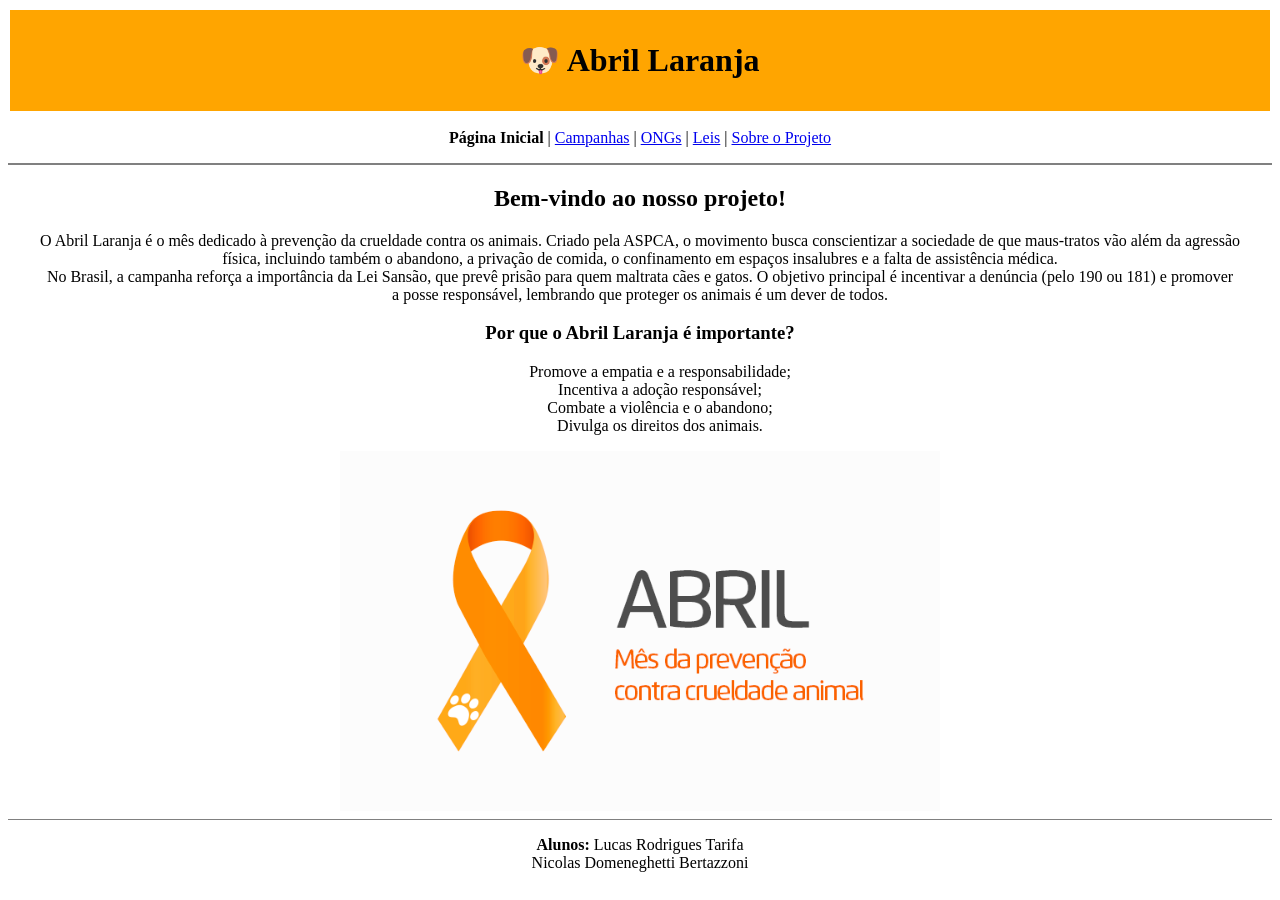
<file: 1B/HTML-Abril-Laranja/Index.html>
<!DOCTYPE HTML PUBLIC "-//W3C//DTD HTML 4.01 Transitional//EN" "http://www.w3.org/TR/html4/loose.dtd">
<html>
<head>
    <title>Projeto Abril Laranja - Proteção Animal</title>
</head>
<body bgcolor="#FFFFFF" text="#000000">

    <table width="100%" border="0" cellpadding="10">
        <tr>
            <td align="center" bgcolor="#FFA500">
                <h1 color="#FFFFFF"> 🐶 Abril Laranja</h1>
            </td>
        </tr>
    </table>

    <p align="center">
        <b>Página Inicial</b> | 
        <a href="campanhas.html">Campanhas</a> | 
        <a href="ongs.html">ONGs</a> | 
        <a href="leis.html">Leis</a> | 
        <a href="sobre.html">Sobre o Projeto</a>
    </p>

    <hr noshade size="2">

    <center>

    <h2>Bem-vindo ao nosso projeto!</h2>
    <p>O Abril Laranja é o mês dedicado à prevenção da crueldade contra os animais. Criado pela ASPCA, o movimento busca conscientizar a sociedade de que maus-tratos vão além da agressão <br>
    física, incluindo também o abandono, a privação de comida, o confinamento em espaços insalubres e a falta de assistência médica. <br>
    No Brasil, a campanha reforça a importância da Lei Sansão, que prevê prisão para quem maltrata cães e gatos. O objetivo principal é incentivar a denúncia (pelo 190 ou 181) e promover <br>
    a posse responsável, lembrando que proteger os animais é um dever de todos.</p>
    
    <h3>Por que o Abril Laranja é importante?</h3>
    <ul>
        Promove a empatia e a responsabilidade;<br>
        Incentiva a adoção responsável;<br>
        Combate a violência e o abandono;<br>
        Divulga os direitos dos animais.
    </ul>

    <center><img src="noticia.png" width="600px"></center>

    <hr noshade size="1">
    
    <p><b>Alunos:</b> Lucas Rodrigues Tarifa <br> Nicolas Domeneghetti Bertazzoni </p>

    </center>

</body>
</html>
</file>
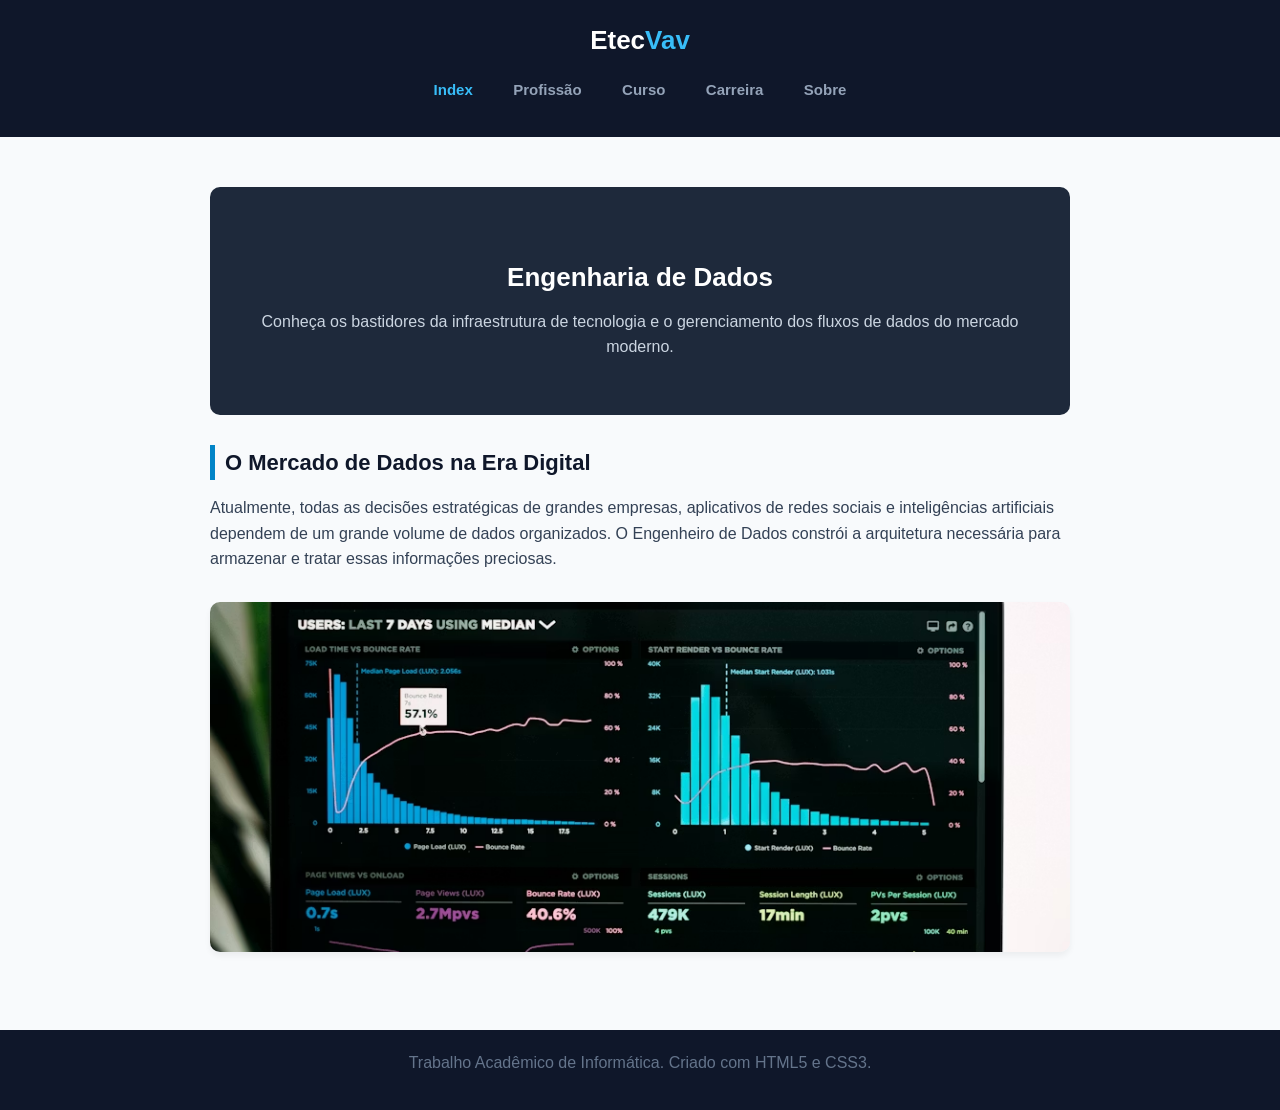
<file: 2B/HTML-profissao/index.html>
<!DOCTYPE html>
<html lang="pt-BR">
<head>
    <meta charset="UTF-8">
    <meta name="viewport" content="width=device-width, initial-scale=1.0">
    <title>Profissões Tech - Home</title>
    <link rel="stylesheet" href="style.css">
</head>
<body>

    <header>
        <h1>Etec<span>Vav</span></h1>
        <ul class="navegacao">
            <li><a href="index.html" class="ativo">Index</a></li>
            <li><a href="profissao.html">Profissão</a></li>
            <li><a href="curso.html">Curso</a></li>
            <li><a href="carreira.html">Carreira</a></li>
            <li><a href="sobre.html">Sobre</a></li>
        </ul>
    </header>

    <main>
        <div class="bloco-destaque">
            <h2>Engenharia de Dados</h2>
            <p>Conheça os bastidores da infraestrutura de tecnologia e o gerenciamento dos fluxos de dados do mercado moderno.</p>
        </div>

        <h2>O Mercado de Dados na Era Digital</h2>
        <p>Atualmente, todas as decisões estratégicas de grandes empresas, aplicativos de redes sociais e inteligências artificiais dependem de um grande volume de dados organizados. O Engenheiro de Dados constrói a arquitetura necessária para armazenar e tratar essas informações preciosas.</p>
        
        <img src="engenheiro-de-dados.avif" alt="Painel analítico de tecnologia" class="imagem-responsiva">
    </main>

    <footer>
        <p>Trabalho Acadêmico de Informática. Criado com HTML5 e CSS3.</p>
    </footer>

</body>
</html>
</file>
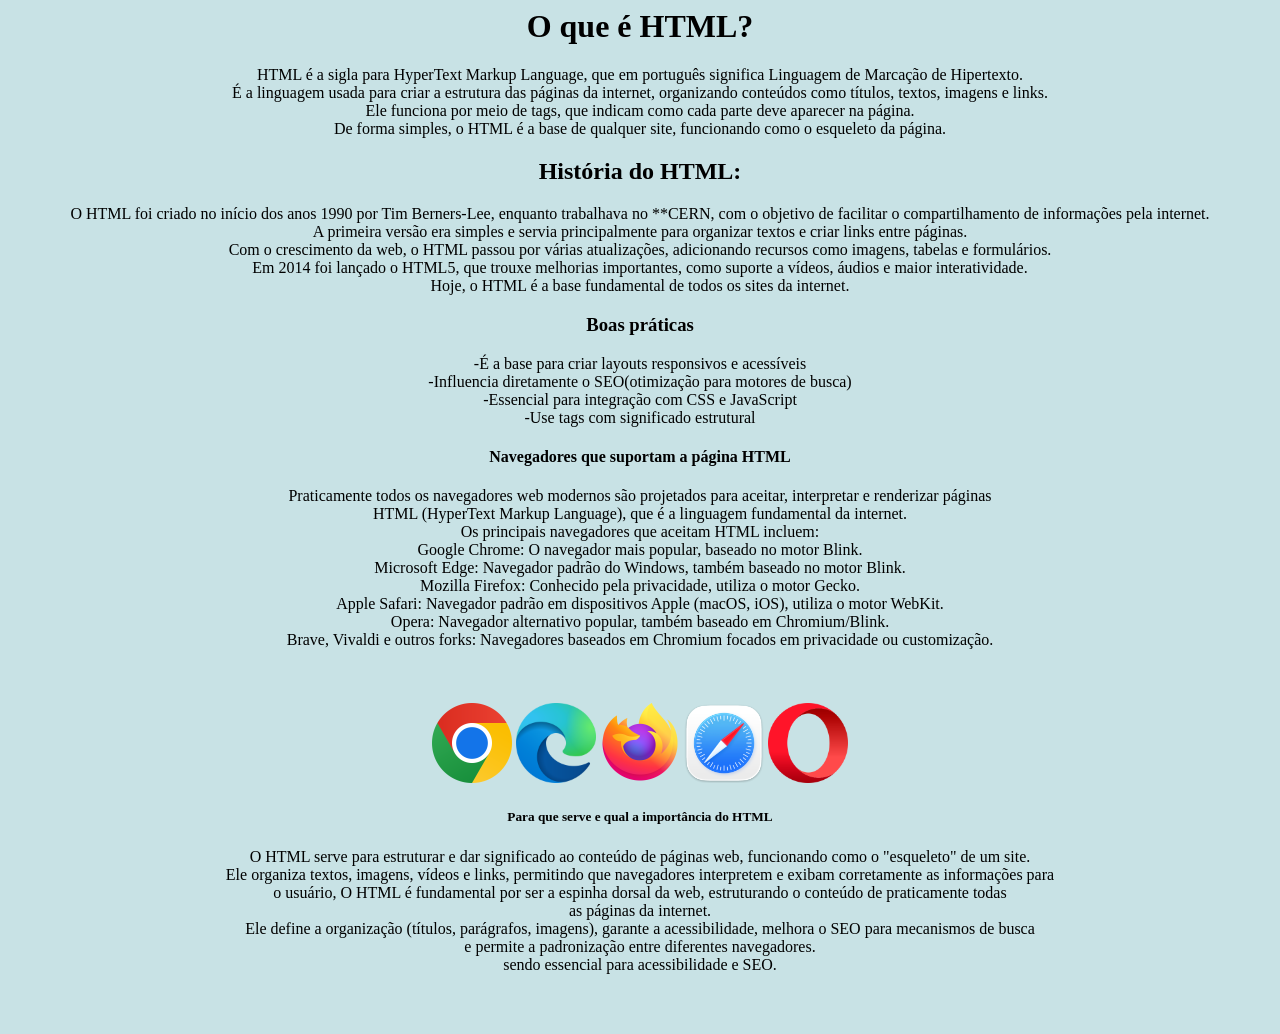
<file: 1B/HTM- Sobre-html/trabalho.html>
<html lang="pt-br">

<meta charset="utf-8">

<head>

    <title>Tabalho sobre html</title>

</head>

<body bgcolor="#C8E2E5">

    <h1 align=center font size="50px">
        O que é HTML?
    </h1>

    <p align=center font size="24px">
        HTML é a sigla para HyperText Markup Language, que em português significa Linguagem de Marcação de
        Hipertexto.<br>É a linguagem usada para criar a estrutura das páginas da internet, organizando conteúdos como
        títulos, textos, imagens e links.<br>Ele funciona por meio de tags, que indicam como cada parte deve aparecer na
        página.<br>De forma simples, o HTML é a base de qualquer site, funcionando como o esqueleto da página.
    </p>

    <h2 align=center font size="50px">
        História do HTML:
    </h2>

    <p align=center font size="24px">
        O HTML foi criado no início dos anos 1990 por Tim Berners-Lee, enquanto trabalhava no **CERN, com o objetivo de
        facilitar o compartilhamento de informações pela internet.<br> A primeira versão era simples e servia
        principalmente para organizar textos e criar links entre páginas.<br>Com o crescimento da web, o HTML passou por
        várias atualizações, adicionando recursos como imagens, tabelas e formulários.<br> Em 2014 foi lançado o HTML5,
        que trouxe melhorias importantes, como suporte a vídeos, áudios e maior interatividade.<br> Hoje, o HTML é a
        base fundamental de todos os sites da internet.
    </p>

    <h3 align=center font size="50px">
        Boas práticas
    </h3>

    <p align=center font size="24px">
        -É a base para criar layouts responsivos e acessíveis<br>-Influencia diretamente o SEO(otimização para motores
        de busca)<br>-Essencial para integração com CSS e JavaScript<br>-Use tags com significado estrutural
    </p>

    <h4 align=center font size="50px">
        Navegadores que suportam a página HTML
    </h4>

    <p align=center font size="24px">
        Praticamente todos os navegadores web modernos são projetados para aceitar,
        interpretar e renderizar páginas<br> HTML (HyperText Markup Language), que é a
        linguagem fundamental da internet.<br>
        Os principais navegadores que aceitam HTML incluem:<br>
        Google Chrome: O navegador mais popular, baseado no motor Blink.<br>
        Microsoft Edge: Navegador padrão do Windows, também baseado no motor Blink.<br>
        Mozilla Firefox: Conhecido pela privacidade, utiliza o motor Gecko.<br>
        Apple Safari: Navegador padrão em dispositivos Apple (macOS, iOS), utiliza
        o motor WebKit.<br>
        Opera: Navegador alternativo popular, também baseado em Chromium/Blink.<br>
        Brave, Vivaldi e outros forks: Navegadores baseados em Chromium focados em
        privacidade ou customização.<br><br><br><br>

        <img src="Google Chrome.png"
        width="80px">
        <img src="Microsoft Edge.png"
        width="80px">
        <img src="Fire Fox.png"
        width="80px">
        <img src="Apple Safari.png"
        width="80px">
        <img src="Opera.png"
        width="80px">

    </p>   

    <h5 align=center font size="50px">
        Para que serve e qual a importância do HTML
    </h5>

    <p align=center font size="24px">
        O HTML serve para estruturar e dar significado ao conteúdo de páginas web, funcionando como o "esqueleto" de um site.<br>
        Ele organiza textos, imagens, vídeos e links, permitindo que navegadores interpretem e exibam corretamente as informações para<br> o usuário,
        O HTML é fundamental por ser a espinha dorsal da web, estruturando o conteúdo de praticamente todas<br> as páginas da internet.<br>
        Ele define a organização (títulos, parágrafos, imagens), garante a acessibilidade, melhora o SEO para mecanismos de busca<br> e permite a padronização entre diferentes navegadores.<br>
        sendo essencial para acessibilidade e SEO.<br>
    </p> <br><br>

</body>

</html>
</file>
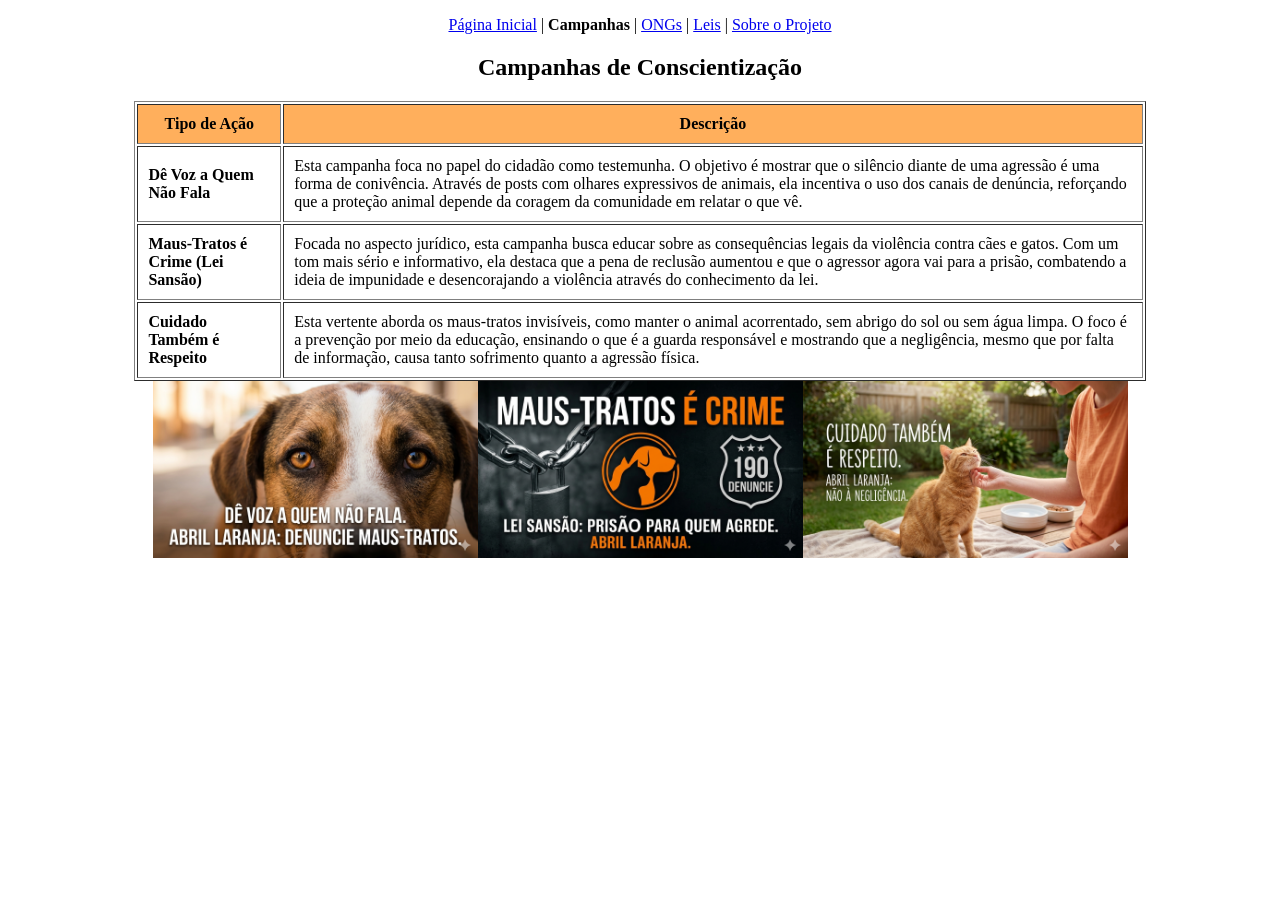
<file: 1B/HTML-Abril-Laranja/Campanhas.html>
<!DOCTYPE HTML PUBLIC "-//W3C//DTD HTML 4.01 Transitional//EN" "http://www.w3.org/TR/html4/loose.dtd">
<html>
<head>
    <title>Campanhas de Conscientização</title>
</head>
<body bgcolor="#FFFFFF">

    <p align="center">
        <a href="index.html">Página Inicial</a> | 
        <b>Campanhas</b> | 
        <a href="ongs.html">ONGs</a> | 
        <a href="leis.html">Leis</a> | 
        <a href="sobre.html">Sobre o Projeto</a>
    </p>

    <h2 align="center">Campanhas de Conscientização</h2>
    
    <table width="80%" border="1" align="center" cellpadding="10">
        <tr bgcolor="#FFAF5C">
            <th>Tipo de Ação</th>
            <th>Descrição</th>
        </tr>
        <tr>
            <td><b>Dê Voz a Quem Não Fala</b></td>
            <td>Esta campanha foca no papel do cidadão como testemunha. O objetivo é mostrar que o silêncio diante de uma agressão é uma
            forma de conivência. Através de posts com olhares expressivos de animais, ela incentiva o uso dos canais de denúncia, reforçando
            que a proteção animal depende da coragem da comunidade em relatar o que vê.</td>
        </tr>
        <tr>
            <td><b>Maus-Tratos é Crime (Lei Sansão)</b></td>
            <td>Focada no aspecto jurídico, esta campanha busca educar sobre as consequências legais da violência contra cães e gatos. Com um
            tom mais sério e informativo, ela destaca que a pena de reclusão aumentou e que o agressor agora vai para a prisão, combatendo a
            ideia de impunidade e desencorajando a violência através do conhecimento da lei.</td>
        </tr>
        <tr>
            <td><b>Cuidado Também é Respeito</b></td>
            <td>Esta vertente aborda os maus-tratos invisíveis, como manter o animal acorrentado, sem abrigo do sol ou sem água limpa. O foco é
            a prevenção por meio da educação, ensinando o que é a guarda responsável e mostrando que a negligência, mesmo que por falta
            de informação, causa tanto sofrimento quanto a agressão física.</td>
        </tr>
    </table>

   <center><img src="1.png" width="325px"><img src="2.png" width="325px"><img src="3.png" width="325px"></center>

</body>
</html>
</file>
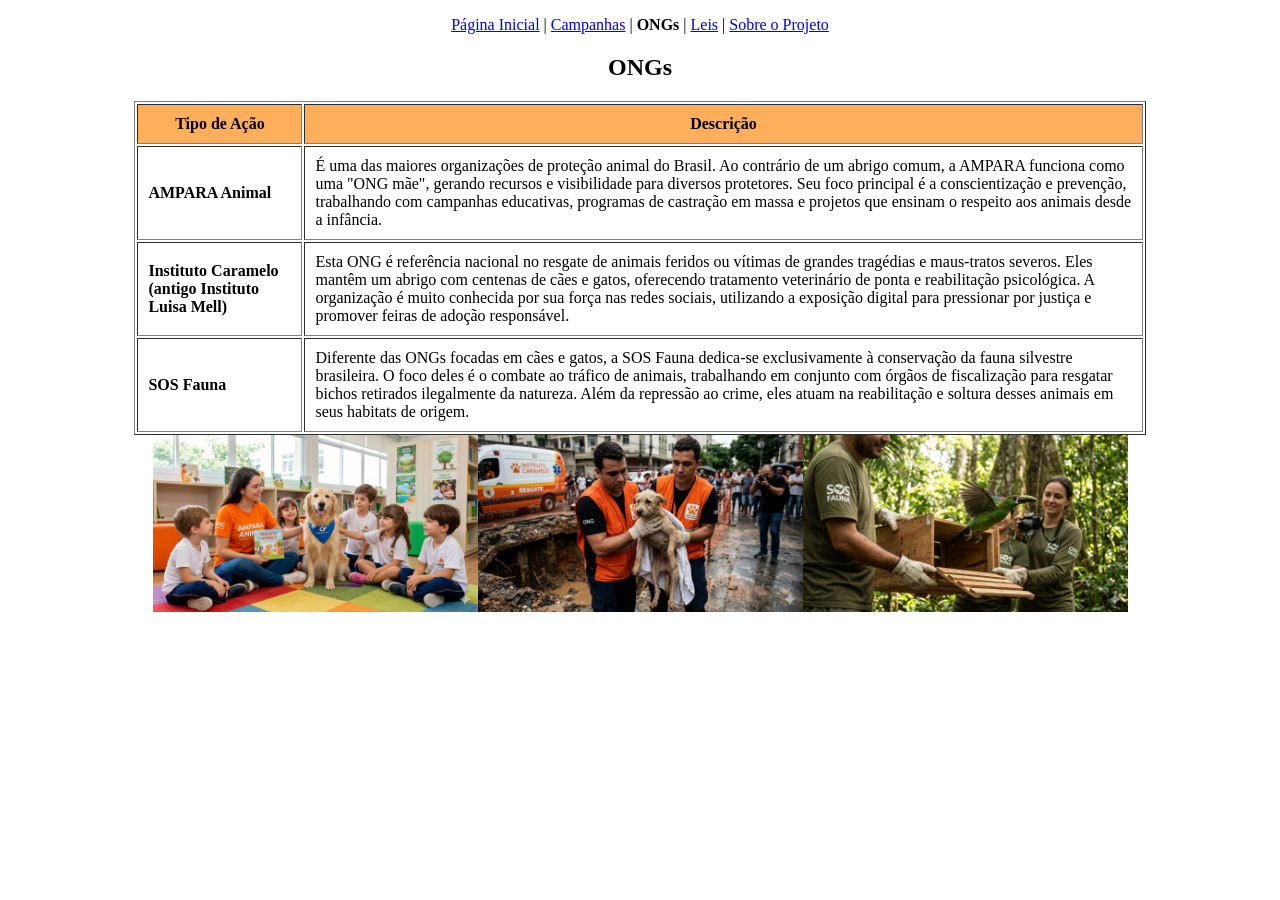
<file: 1B/HTML-Abril-Laranja/ongs.html>
<!DOCTYPE HTML PUBLIC "-//W3C//DTD HTML 4.01 Transitional//EN" "http://www.w3.org/TR/html4/loose.dtd">
<html>
<head>
    <title>ONGs de Proteção Animal</title>
</head>
<body bgcolor="#FFFFFF">

    <p align="center">
        <a href="index.html">Página Inicial</a> | 
        <a href="campanhas.html">Campanhas</a> | 
        <b>ONGs</b> | 
        <a href="leis.html">Leis</a> | 
        <a href="sobre.html">Sobre o Projeto</a>
    </p>

    <h2 align="center">ONGs</h2>
    
    <table width="80%" border="1" align="center" cellpadding="10">
        <tr bgcolor="#FFAF5C">
            <th>Tipo de Ação</th>
            <th>Descrição</th>
        </tr>
        <tr>
            <td><b>AMPARA Animal</b></td>
            <td>É uma das maiores organizações de proteção animal do Brasil. Ao contrário de um abrigo comum, a AMPARA funciona como uma "ONG mãe", gerando recursos e visibilidade para diversos protetores. Seu foco principal é a conscientização e prevenção, trabalhando com campanhas educativas, programas de castração em massa e projetos que ensinam o respeito aos animais desde a infância.</td>
        </tr>
        <tr>
            <td><b>Instituto Caramelo (antigo Instituto Luisa Mell)</b></td>
            <td>Esta ONG é referência nacional no resgate de animais feridos ou vítimas de grandes tragédias e maus-tratos severos. Eles mantêm um abrigo com centenas de cães e gatos, oferecendo tratamento veterinário de ponta e reabilitação psicológica. A organização é muito conhecida por sua força nas redes sociais, utilizando a exposição digital para pressionar por justiça e promover feiras de adoção responsável.</td>
        </tr>
        <tr>
            <td><b>SOS Fauna</b></td>
            <td>Diferente das ONGs focadas em cães e gatos, a SOS Fauna dedica-se exclusivamente à conservação da fauna silvestre brasileira. O foco deles é o combate ao tráfico de animais, trabalhando em conjunto com órgãos de fiscalização para resgatar bichos retirados ilegalmente da natureza. Além da repressão ao crime, eles atuam na reabilitação e soltura desses animais em seus habitats de origem.</td>
        </tr>
    </table>

    <center><img src="ampara.png" width="325px"><img src="caramelo.png" width="325px"><img src="Fauna.png" width="325px"></center>

</body>
</html>
</file>
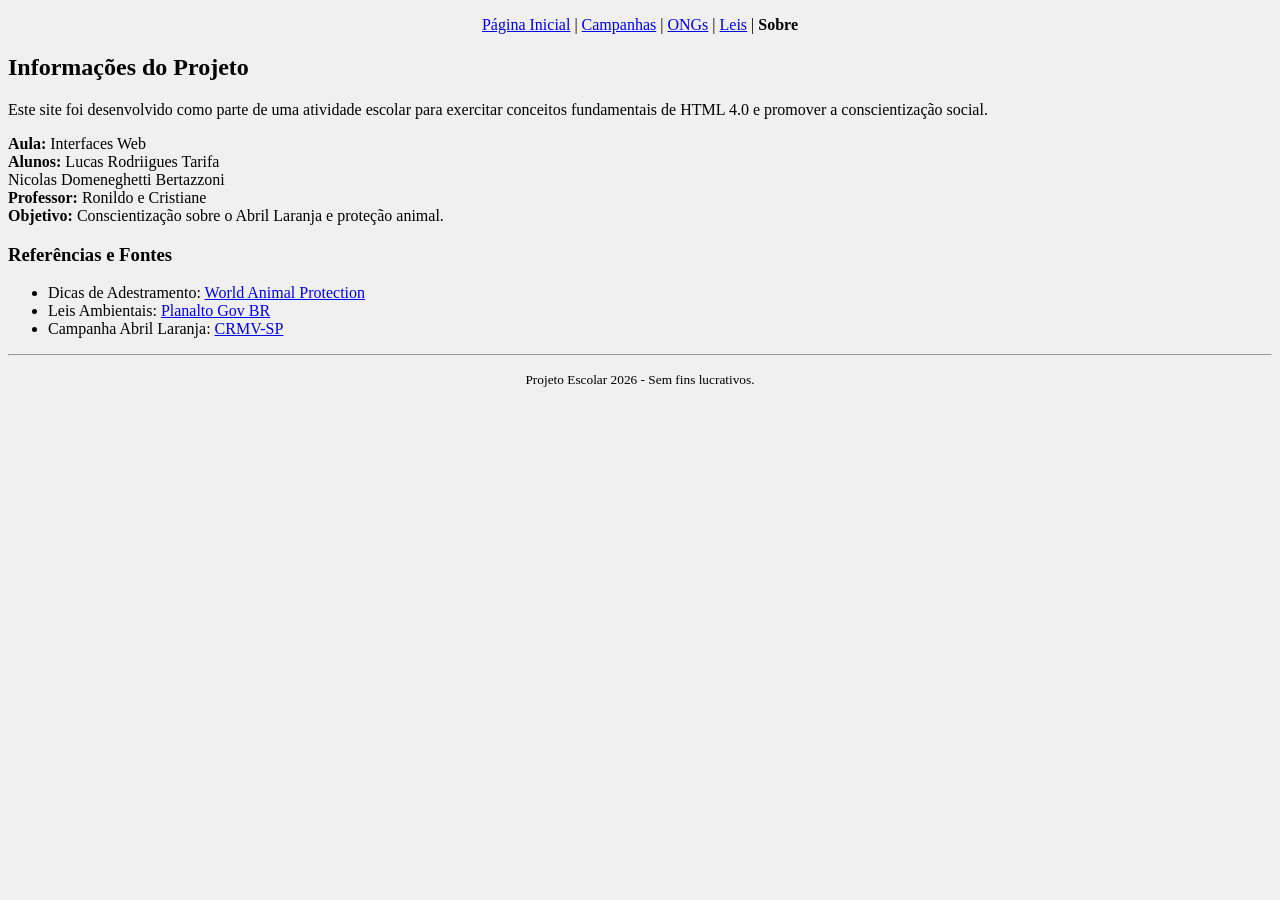
<file: 1B/HTML-Abril-Laranja/Sobre.html>
<!DOCTYPE HTML PUBLIC "-//W3C//DTD HTML 4.01 Transitional//EN" "http://www.w3.org/TR/html4/loose.dtd">
<html>
<head>
    <title>Sobre o Projeto</title>
</head>
<body bgcolor="#F0F0F0">

    <p align="center">
        <a href="index.html">Página Inicial</a> | 
        <a href="campanhas.html">Campanhas</a> | 
        <a href="ongs.html">ONGs</a> | 
        <a href="leis.html">Leis</a> | 
        <b>Sobre</b>
    </p>

    <h2>Informações do Projeto</h2>
    <p>Este site foi desenvolvido como parte de uma atividade escolar para exercitar conceitos fundamentais de HTML 4.0 e promover a conscientização social.</p>

    <p>
        <b>Aula:</b> Interfaces Web <br>
        <b>Alunos:</b> Lucas Rodriigues Tarifa <br> Nicolas Domeneghetti Bertazzoni <br>
        <b>Professor:</b> Ronildo e Cristiane<br>
        <b>Objetivo:</b> Conscientização sobre o Abril Laranja e proteção animal.
    </p>

    <h3>Referências e Fontes</h3>
    <ul>
        <li>Dicas de Adestramento: <a href="https://www.worldanimalprotection.org.br">World Animal Protection</a></li>
        <li>Leis Ambientais: <a href="http://www.planalto.gov.br">Planalto Gov BR</a></li>
        <li>Campanha Abril Laranja: <a href="https://www.crmvsp.gov.br">CRMV-SP</a></li>
    </ul>

    <hr>
    <p align="center"><small>Projeto Escolar 2026 - Sem fins lucrativos.</small></p>

</body>
</html>
</file>
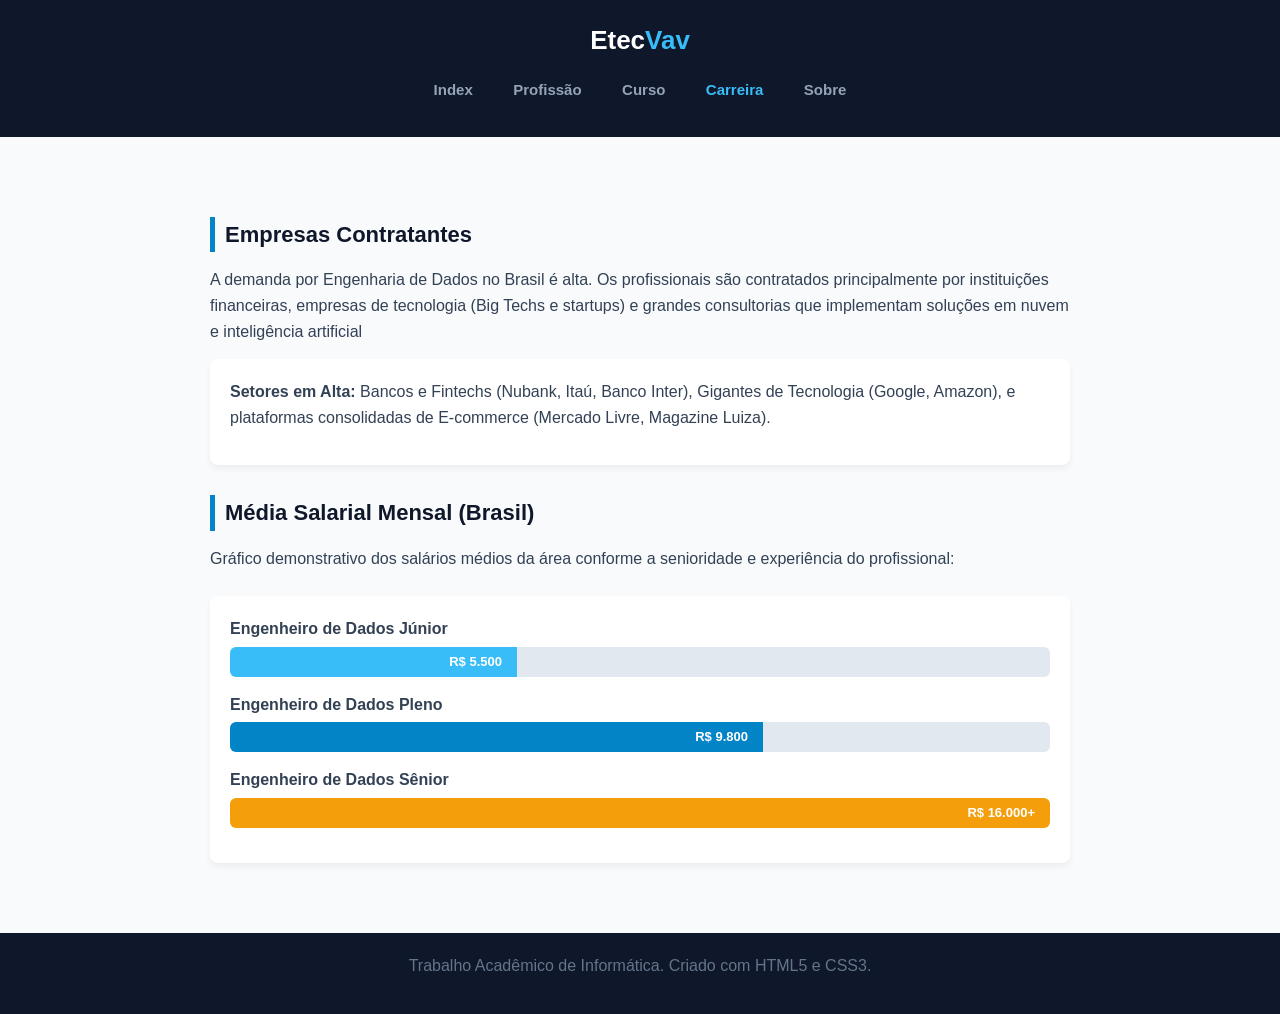
<file: 2B/HTML-profissao/carreira.html>
<!DOCTYPE html>
<html lang="pt-BR">
<head>
    <meta charset="UTF-8">
    <meta name="viewport" content="width=device-width, initial-scale=1.0">
    <title>Carreira e Mercado</title>
    <link rel="stylesheet" href="style.css">
</head>
<body>

    <header>
        <h1>Etec<span>Vav</span></h1>
        <ul class="navegacao">
            <li><a href="index.html">Index</a></li>
            <li><a href="profissao.html">Profissão</a></li>
            <li><a href="curso.html">Curso</a></li>
            <li><a href="carreira.html" class="ativo">Carreira</a></li>
            <li><a href="sobre.html">Sobre</a></li>
        </ul>
    </header>

    <main>
        <h2>Empresas Contratantes</h2>
        <p>A demanda por Engenharia de Dados no Brasil é alta. Os profissionais são contratados principalmente por instituições financeiras, empresas de tecnologia
          (Big Techs e startups) e grandes consultorias que implementam soluções em nuvem e inteligência artificial</p>
        
        <div class="bloco-info">
            <p><strong>Setores em Alta:</strong> Bancos e Fintechs (Nubank, Itaú, Banco Inter), Gigantes de Tecnologia (Google, Amazon), e plataformas consolidadas de E-commerce (Mercado Livre, Magazine Luiza).</p>
        </div>

        <h2>Média Salarial Mensal (Brasil)</h2>
        <p>Gráfico demonstrativo dos salários médios da área conforme a senioridade e experiência do profissional:</p>

        <div class="painel-grafico">
            <div class="linha-grafico">
                <label>Engenheiro de Dados Júnior</label>
                <div class="barra-fundo">
                    <div class="barra-interna" style="width: 35%; background-color: var(--azul-claro);">R$ 5.500</div>
                </div>
            </div>

            <div class="linha-grafico">
                <label>Engenheiro de Dados Pleno</label>
                <div class="barra-fundo">
                    <div class="barra-interna" style="width: 65%; background-color: var(--azul-tecnologico);">R$ 9.800</div>
                </div>
            </div>

            <div class="linha-grafico">
                <label>Engenheiro de Dados Sênior</label>
                <div class="barra-fundo">
                    <div class="barra-interna" style="width: 100%; background-color: var(--laranja-alerta);">R$ 16.000+</div>
                </div>
            </div>
        </div>
    </main>

    <footer>
        <p>Trabalho Acadêmico de Informática. Criado com HTML5 e CSS3.</p>
    </footer>

</body>
</html>
</file>
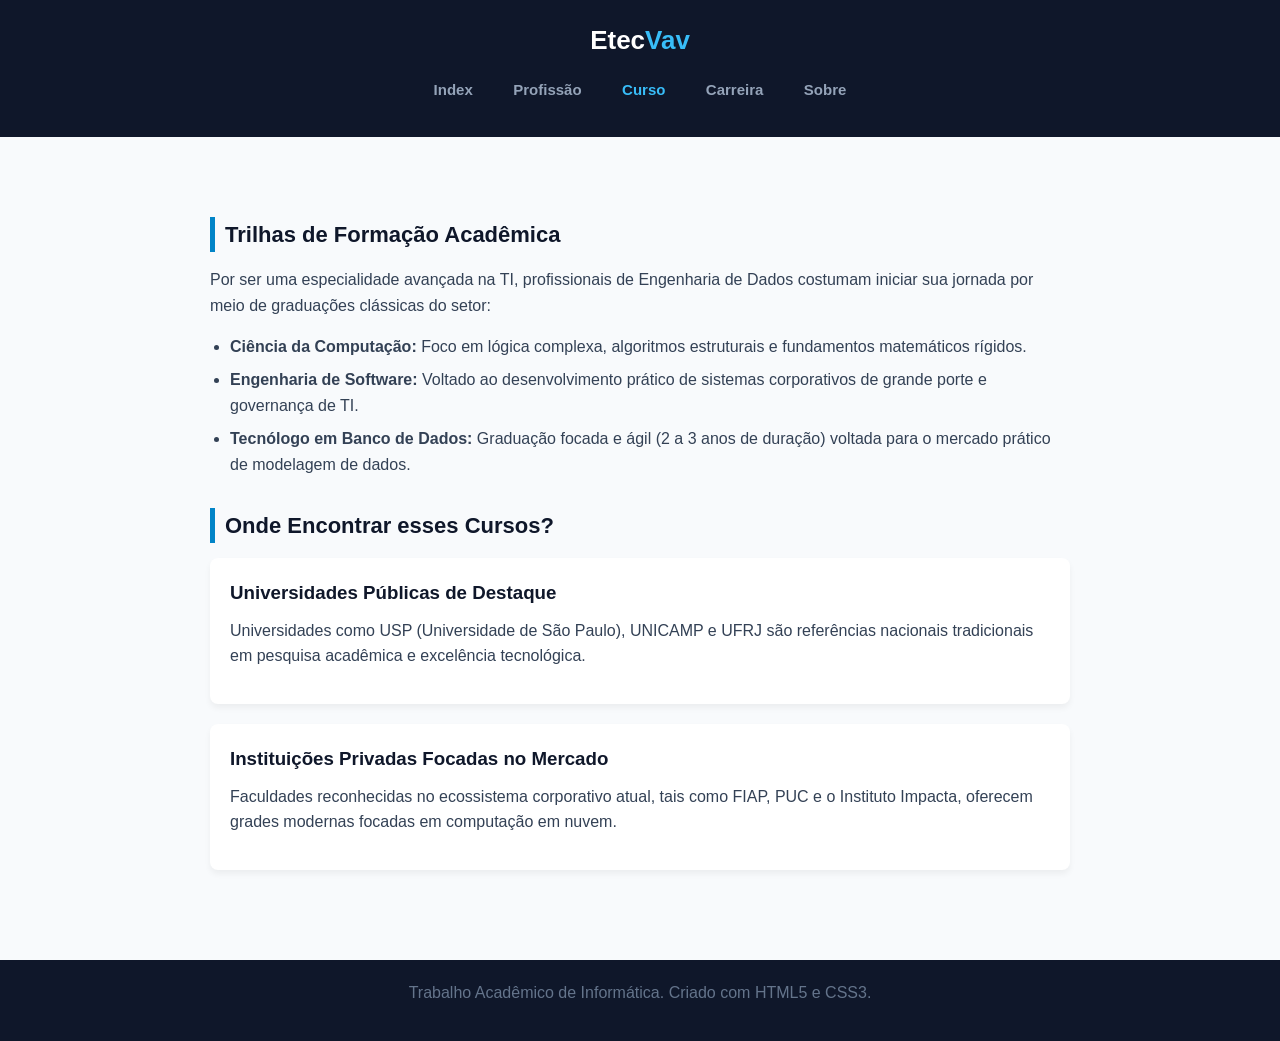
<file: 2B/HTML-profissao/curso.html>
<!DOCTYPE html>
<html lang="pt-BR">
<head>
    <meta charset="UTF-8">
    <meta name="viewport" content="width=device-width, initial-scale=1.0">
    <title>O Curso e Instituições</title>
    <link rel="stylesheet" href="style.css">
</head>
<body>

    <header>
        <h1>Etec<span>Vav</span></h1>
        <ul class="navegacao">
            <li><a href="index.html">Index</a></li>
            <li><a href="profissao.html">Profissão</a></li>
            <li><a href="curso.html" class="ativo">Curso</a></li>
            <li><a href="carreira.html">Carreira</a></li>
            <li><a href="sobre.html">Sobre</a></li>
        </ul>
    </header>

    <main>
        <h2>Trilhas de Formação Acadêmica</h2>
        <p>Por ser uma especialidade avançada na TI, profissionais de Engenharia de Dados costumam iniciar sua jornada por meio de graduações clássicas do setor:</p>

        <ul>
            <li><strong>Ciência da Computação:</strong> Foco em lógica complexa, algoritmos estruturais e fundamentos matemáticos rígidos.</li>
            <li><strong>Engenharia de Software:</strong> Voltado ao desenvolvimento prático de sistemas corporativos de grande porte e governança de TI.</li>
            <li><strong>Tecnólogo em Banco de Dados:</strong> Graduação focada e ágil (2 a 3 anos de duração) voltada para o mercado prático de modelagem de dados.</li>
        </ul>

        <h2>Onde Encontrar esses Cursos?</h2>
        <div class="bloco-info">
            <h3>Universidades Públicas de Destaque</h3>
            <p>Universidades como USP (Universidade de São Paulo), UNICAMP e UFRJ são referências nacionais tradicionais em pesquisa acadêmica e excelência tecnológica.</p>
        </div>

        <div class="bloco-info">
            <h3>Instituições Privadas Focadas no Mercado</h3>
            <p>Faculdades reconhecidas no ecossistema corporativo atual, tais como FIAP, PUC e o Instituto Impacta, oferecem grades modernas focadas em computação em nuvem.</p>
        </div>
    </main>

    <footer>
        <p>Trabalho Acadêmico de Informática. Criado com HTML5 e CSS3.</p>
    </footer>

</body>
</html>
</file>
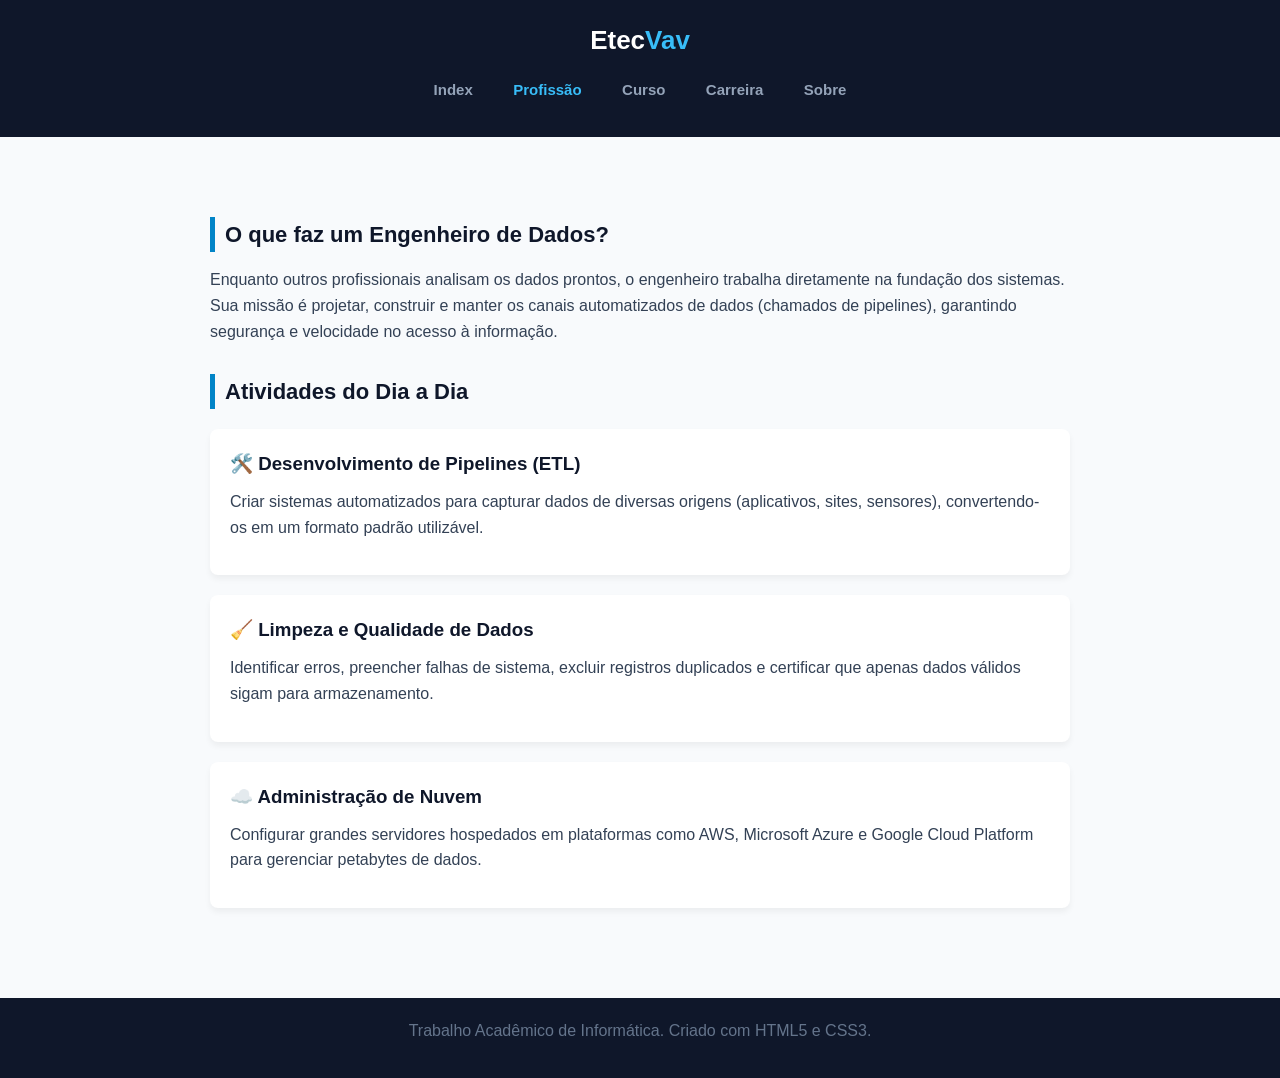
<file: 2B/HTML-profissao/profissao.html>
<!DOCTYPE html>
<html lang="pt-BR">
<head>
    <meta charset="UTF-8">
    <meta name="viewport" content="width=device-width, initial-scale=1.0">
    <title>A Profissão - O Que Faz</title>
    <link rel="stylesheet" href="style.css">
</head>
<body>

    <header>
        <h1>Etec<span>Vav</span></h1>
        <ul class="navegacao">
            <li><a href="index.html">Index</a></li>
            <li><a href="profissao.html" class="ativo">Profissão</a></li>
            <li><a href="curso.html">Curso</a></li>
            <li><a href="carreira.html">Carreira</a></li>
            <li><a href="sobre.html">Sobre</a></li>
        </ul>
    </header>

    <main>
        <h2>O que faz um Engenheiro de Dados?</h2>
        <p>Enquanto outros profissionais analisam os dados prontos, o engenheiro trabalha diretamente na fundação dos sistemas. Sua missão é projetar, construir e manter os canais automatizados de dados (chamados de pipelines), garantindo segurança e velocidade no acesso à informação.</p>

        <h2>Atividades do Dia a Dia</h2>
        <div class="container-cards">
            <div class="bloco-info">
                <h3>🛠️ Desenvolvimento de Pipelines (ETL)</h3>
                <p>Criar sistemas automatizados para capturar dados de diversas origens (aplicativos, sites, sensores), convertendo-os em um formato padrão utilizável.</p>
            </div>
            
            <div class="bloco-info">
                <h3>🧹 Limpeza e Qualidade de Dados</h3>
                <p>Identificar erros, preencher falhas de sistema, excluir registros duplicados e certificar que apenas dados válidos sigam para armazenamento.</p>
            </div>

            <div class="bloco-info">
                <h3>☁️ Administração de Nuvem</h3>
                <p>Configurar grandes servidores hospedados em plataformas como AWS, Microsoft Azure e Google Cloud Platform para gerenciar petabytes de dados.</p>
            </div>
        </div>
    </main>

    <footer>
        <p>Trabalho Acadêmico de Informática. Criado com HTML5 e CSS3.</p>
    </footer>

</body>
</html>
</file>
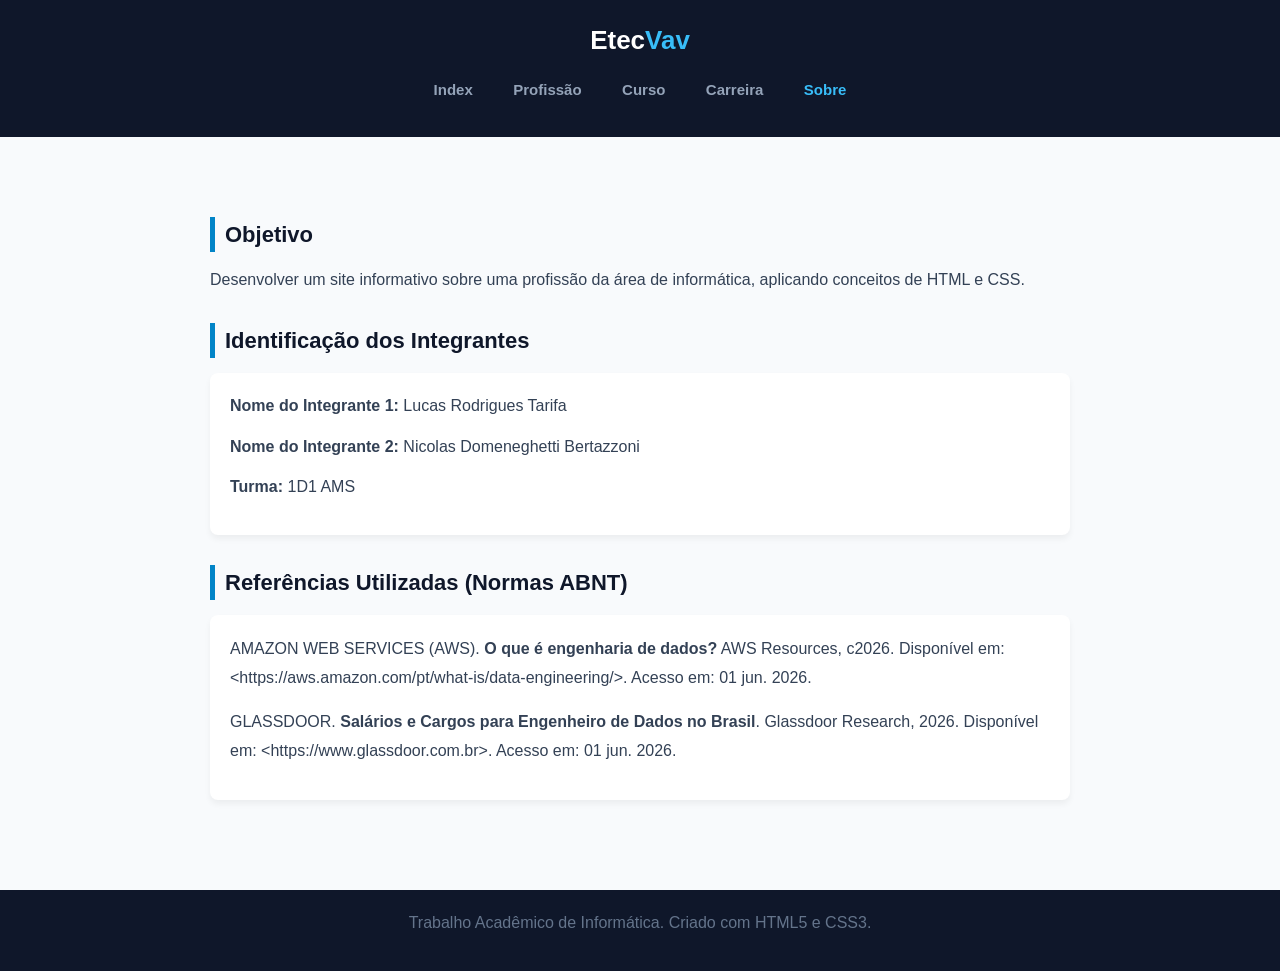
<file: 2B/HTML-profissao/sobre.html>
<!DOCTYPE html>
<html lang="pt-BR">
<head>
    <meta charset="UTF-8">
    <meta name="viewport" content="width=device-width, initial-scale=1.0">
    <title>Sobre o Projeto</title>
    <link rel="stylesheet" href="style.css">
</head>
<body>

    <header>
        <h1>Etec<span>Vav</span></h1>
        <ul class="navegacao">
            <li><a href="index.html">Index</a></li>
            <li><a href="profissao.html">Profissão</a></li>
            <li><a href="curso.html">Curso</a></li>
            <li><a href="carreira.html">Carreira</a></li>
            <li><a href="sobre.html" class="ativo">Sobre</a></li>
        </ul>
    </header>

    <main>
        <h2>Objetivo</h2>
        <p>Desenvolver um site informativo sobre uma profissão da área de informática, aplicando conceitos de HTML e CSS.</p>

        <h2>Identificação dos Integrantes</h2>
        <div class="bloco-info">
            <p><strong>Nome do Integrante 1:</strong> Lucas Rodrigues Tarifa</p>
            <p><strong>Nome do Integrante 2:</strong> Nicolas Domeneghetti Bertazzoni</p>
            <p><strong>Turma:</strong> 1D1 AMS</p>
        </div>

        <h2>Referências Utilizadas (Normas ABNT)</h2>
        <div class="bloco-info" style="line-height: 1.8;">
            <p>AMAZON WEB SERVICES (AWS). <strong>O que é engenharia de dados?</strong> AWS Resources, c2026. Disponível em: &lt;https://aws.amazon.com/pt/what-is/data-engineering/&gt;. Acesso em: 01 jun. 2026.</p>
            <p>GLASSDOOR. <strong>Salários e Cargos para Engenheiro de Dados no Brasil</strong>. Glassdoor Research, 2026. Disponível em: &lt;https://www.glassdoor.com.br&gt;. Acesso em: 01 jun. 2026.</p>
        </div>
    </main>

    <footer>
        <p>Trabalho Acadêmico de Informática. Criado com HTML5 e CSS3.</p>
    </footer>

</body>
</html>
</file>
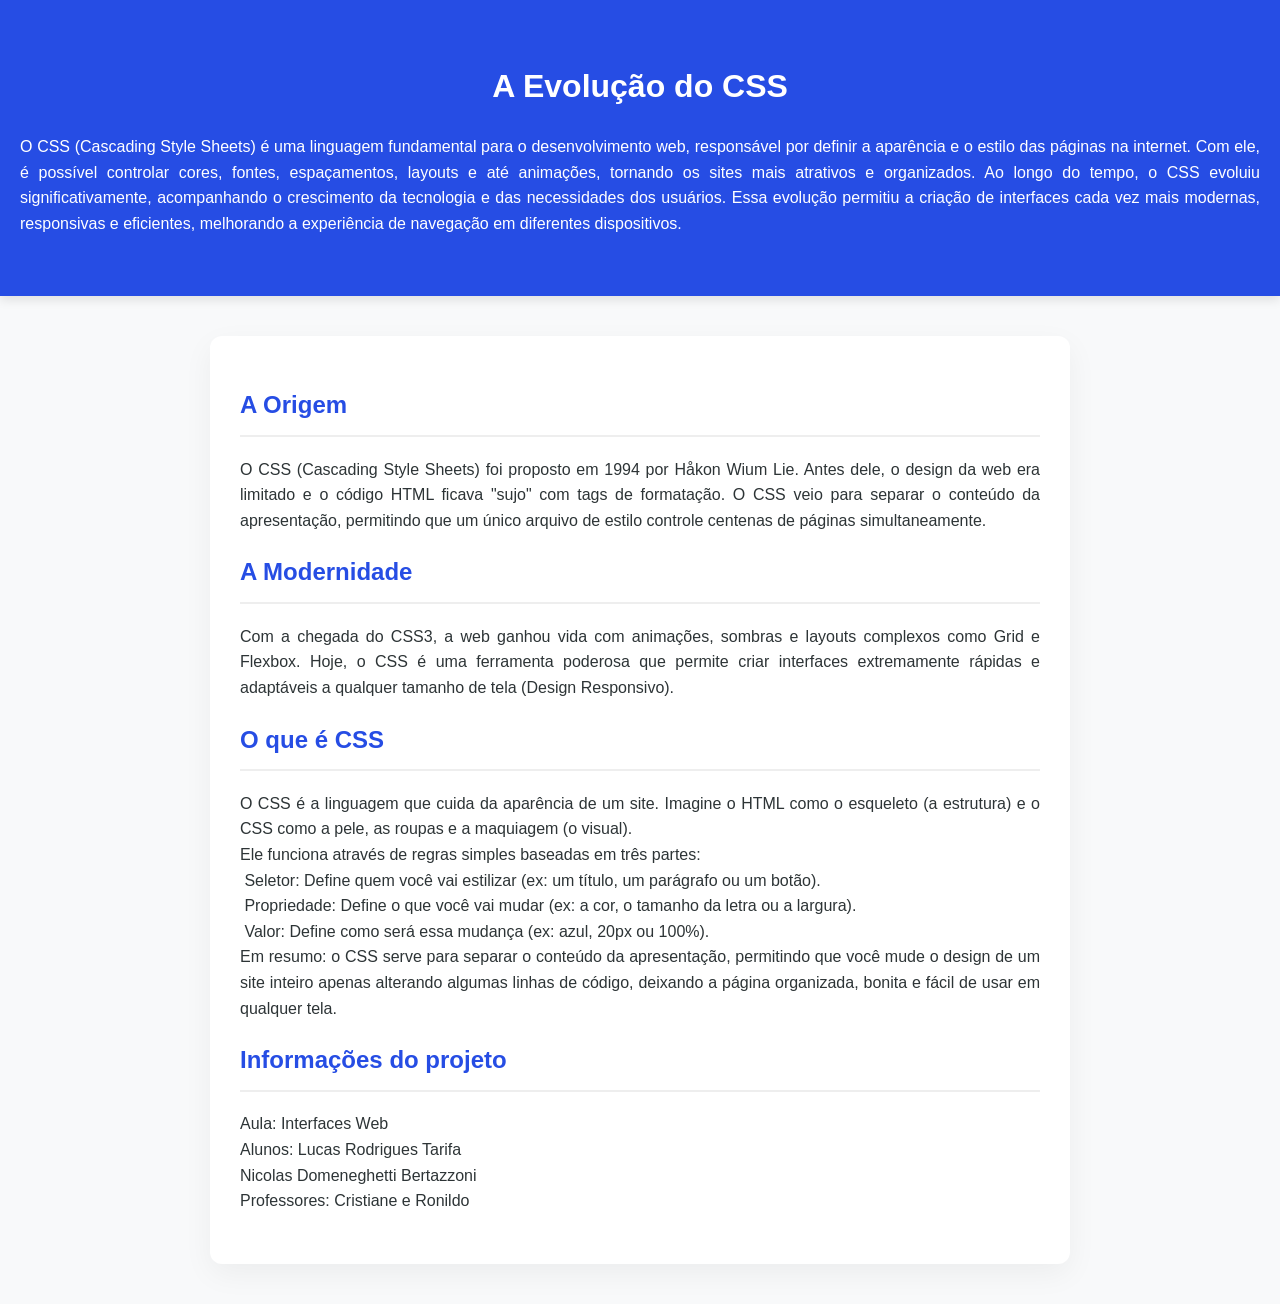
<file: 2B/HTML-Sobre-Css/CSS.html>
<!DOCTYPE html>
<html lang="pt-br">
<head>
    <meta charset="UTF-8">
    <meta name="viewport" content="width=device-width, initial-scale=1.0">
    <title>História do CSS</title>
    <style>
        /* Estilização Centralizada */
        :root {
            --bg: #f8f9fa;
            --primaria: #264de4; /* Cor oficial do CSS3 */
            --texto: #2d3436;
            --branco: #ffffff;
        }

        body {
            font-family: 'Segoe UI', Arial, sans-serif;
            background-color: var(--bg);
            color: var(--texto);
            margin: 0;
            line-height: 1.6;
        }

        /* Cabeçalho */
        header {
            background-color: var(--primaria);
            color: var(--branco);
            padding: 40px 20px;
            text-align: center;
            box-shadow: 0 4px 10px rgba(0,0,0,0.1);
        }

        /* Conteúdo Principal */
        .conteudo {
            max-width: 800px;
            margin: 40px auto;
            background: var(--branco);
            padding: 30px;
            border-radius: 12px;
            box-shadow: 0 10px 30px rgba(0,0,0,0.05);
        }

        h2 {
            color: var(--primaria);
            border-bottom: 2px solid #eee;
            padding-bottom: 10px;
        }

        p {
            margin-bottom: 20px;
            text-align: justify;
        }

        /* Grid de Destaques */
        .recursos {
            display: flex;
            gap: 15px;
            margin-top: 30px;
            flex-wrap: wrap;
        }

        .item {
            flex: 1;
            min-width: 200px;
            background: #eef2ff;
            padding: 15px;
            border-radius: 8px;
            text-align: center;
            font-weight: bold;
            border: 1px solid #d1d9ff;
        }

        /* Rodapé */
        footer {
            text-align: center;
            padding: 20px;
            font-size: 0.9rem;
            color: #636e72;
        }
    </style>
</head>
<body>

    <header>
        <h1>A Evolução do CSS</h1>
        <p>O CSS (Cascading Style Sheets) é uma linguagem fundamental para o desenvolvimento web,
             responsável por definir a aparência e o estilo das páginas na internet. Com ele, é possível
             controlar cores, fontes, espaçamentos, layouts e até animações, tornando os sites mais
            atrativos e organizados. Ao longo do tempo, o CSS evoluiu significativamente, acompanhando
            o crescimento da tecnologia e das necessidades dos usuários. Essa evolução permitiu a
            criação de interfaces cada vez mais modernas, responsivas e eficientes, melhorando a
             experiência de navegação em diferentes dispositivos.</p>
    </header>

    <div class="conteudo">
        <section>
            <h2>A Origem</h2>
            <p>
                O CSS (Cascading Style Sheets) foi proposto em 1994 por Håkon Wium Lie. Antes dele, o design 
                da web era limitado e o código HTML ficava "sujo" com tags de formatação. O CSS veio para 
                separar o conteúdo da apresentação, permitindo que um único arquivo de estilo controle 
                centenas de páginas simultaneamente.
            </p>
        </section>

        <section>
            <h2>A Modernidade</h2>
            <p>
                Com a chegada do CSS3, a web ganhou vida com animações, sombras e layouts complexos como 
                Grid e Flexbox. Hoje, o CSS é uma ferramenta poderosa que permite criar interfaces 
                extremamente rápidas e adaptáveis a qualquer tamanho de tela (Design Responsivo).
            </p>
            <h2>O que é CSS </h2>
            <p>
                O CSS é a linguagem que cuida da aparência de um site. Imagine o HTML como o esqueleto (a estrutura) e o CSS como a pele, as roupas e a maquiagem (o visual).<br>
                ​Ele funciona através de regras simples baseadas em três partes:<br>
​                Seletor: Define quem você vai estilizar (ex: um título, um parágrafo ou um botão).<br>
​                Propriedade: Define o que você vai mudar (ex: a cor, o tamanho da letra ou a largura).<br>
​                Valor: Define como será essa mudança (ex: azul, 20px ou 100%).<br>
                ​Em resumo: o CSS serve para separar o conteúdo da apresentação, permitindo que você mude o design de um site inteiro apenas alterando algumas linhas de código,
                deixando a página organizada, bonita e fácil de usar em qualquer tela.
            </p>
        </section>
        <selection>
            <h2>Informações do projeto</h2>
            <p>Aula: Interfaces Web<br>
               Alunos: Lucas Rodrigues Tarifa<br>
               Nicolas Domeneghetti Bertazzoni<br>
               Professores: Cristiane e Ronildo
               </p>
        </selection>

</body>
</html>
</file>
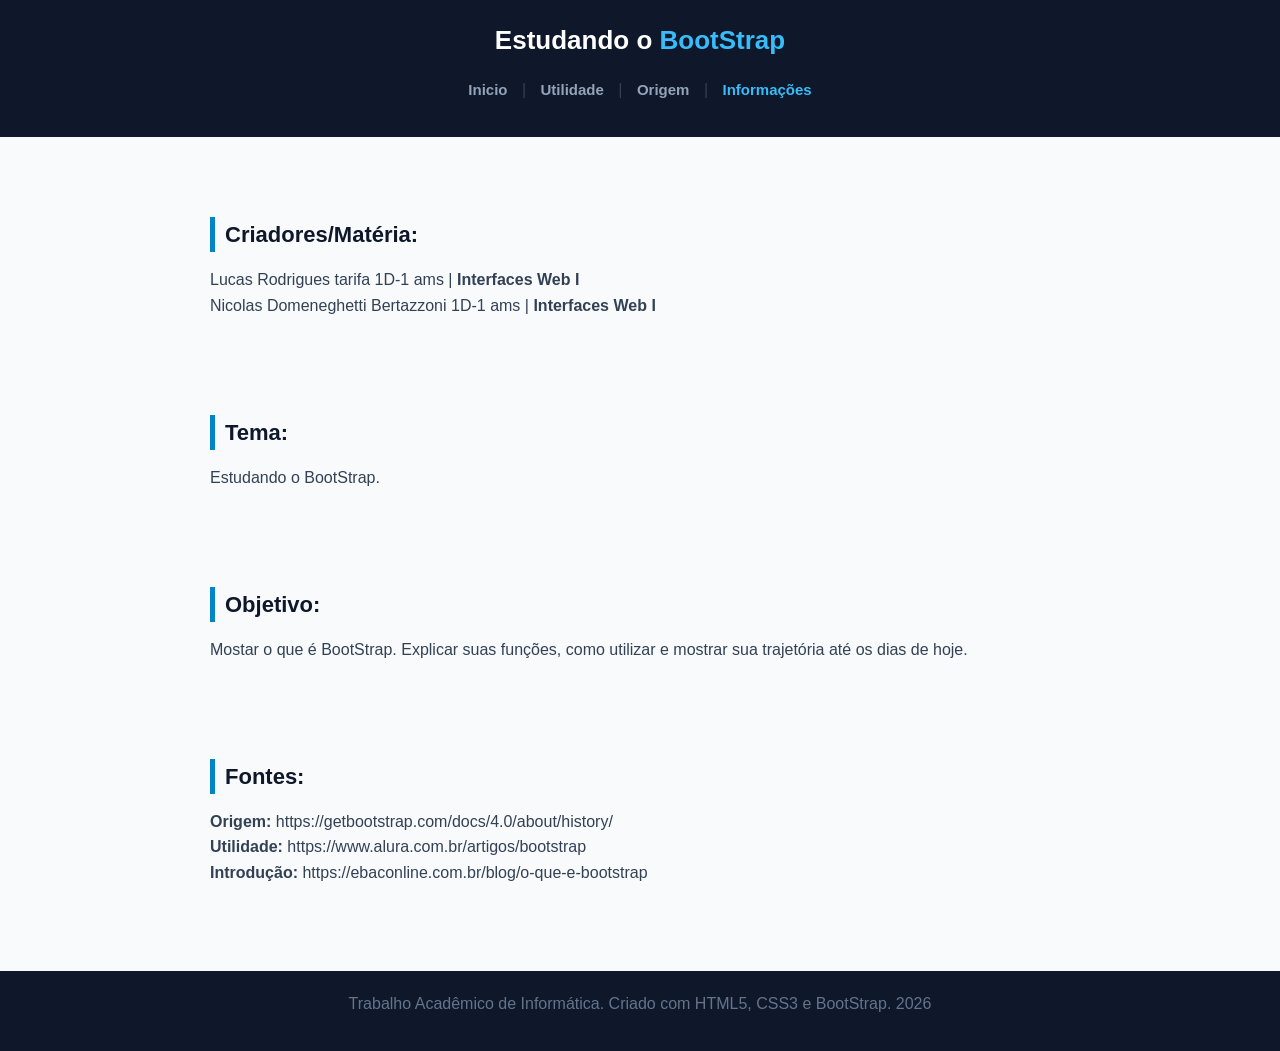
<file: 3B/HTML-bootstrap/informacoes.html>
<!DOCTYPE html>
<html lang="pt-BR">
<head>
    <meta charset="UTF-8">
    <meta name="viewport" content="width=device-width, initial-scale=1.0">
    <title>O Curso e Instituições</title>
    <link rel="stylesheet" href="style.css">
</head>
<body>

    <header>
        <h1>Estudando o <span>BootStrap</span></h1>
        <ul class="navegacao">
            <a href="index.html">Inicio</a> |
            <a href="utilidade.html">Utilidade</a> |
            <a href="origem.html">Origem</a> |
            <a href="informacoes.html" class="ativo">Informações</a>
        </ul>
    </header>
<main>
    <h2>Criadores/Matéria:</h2>
    <p> 
        Lucas Rodrigues tarifa 1D-1 ams | <strong>Interfaces Web I</strong> <br>
        Nicolas Domeneghetti Bertazzoni 1D-1 ams | <strong> Interfaces Web I</strong>
    </p>
    <br>
    <br>
    <h2>Tema:</h2>
    <p>Estudando o BootStrap.</p>
    <br>
    <br>
    <h2>Objetivo:</h2>
    <p>Mostar o que é BootStrap. Explicar suas funções, como utilizar e mostrar sua trajetória até os dias de hoje.</p>
    <br>
    <br>
    <h2>Fontes:</h2>
    <p><strong>Origem:</strong> https://getbootstrap.com/docs/4.0/about/history/<br>
       <strong>Utilidade:</strong> https://www.alura.com.br/artigos/bootstrap<br>
       <strong>Introdução:</strong> https://ebaconline.com.br/blog/o-que-e-bootstrap</p>
</main>

<footer>
        <p>Trabalho Acadêmico de Informática. Criado com HTML5, CSS3 e BootStrap. 2026</p>
    </footer>


















</body>
</html>
</file>
<file: 2B/HTML-profissao/style.css>
/* CONFIGURAÇÃO GLOBAL DE CORES */
:root {
    --azul-escuro: #0f172a;
    --azul-medio: #1e293b;
    --azul-tecnologico: #0284c7;
    --azul-claro: #38bdf8;
    --laranja-alerta: #f59e0b;
    --fundo-site: #f8fafc;
    --texto-principal: #334155;
}

* {
    margin: 0;
    padding: 0;
    box-sizing: border-box;
}

body {
    font-family: 'Segoe UI', Tahoma, Geneva, Verdana, sans-serif;
    background-color: var(--fundo-site);
    color: var(--texto-principal);
    line-height: 1.6;
}

/* CABEÇALHO E MENU DO SITE */
header {
    background-color: var(--azul-escuro);
    padding: 20px 10px;
    text-align: center;
}

header h1 {
    color: #ffffff;
    font-size: 26px;
    margin-bottom: 15px;
}

header h1 span {
    color: var(--azul-claro);
}

.navegacao {
    list-style: none;
    padding: 0;
}

.navegacao li {
    display: inline-block;
    margin: 0 8px;
}

.navegacao a {
    color: #94a3b8;
    text-decoration: none;
    font-weight: 600;
    font-size: 15px;
    padding: 5px 10px;
    transition: color 0.3s;
}

.navegacao a:hover, .navegacao a.ativo {
    color: var(--azul-claro);
}

/* ÁREA DO CONTEÚDO PRINCIPAL */
main {
    padding: 20px;
    max-width: 900px;
    margin: 30px auto;
}

/* BANNER DE BOAS-VINDAS (PÁGINA HOME) */
.bloco-destaque {
    background-color: var(--azul-medio);
    color: #ffffff;
    padding: 40px 20px;
    text-align: center;
    border-radius: 10px;
    margin-bottom: 30px;
}

.bloco-destaque h2 {
    color: #ffffff;
    font-size: 26px;
    margin-bottom: 10px;
    border: none;
    padding: 0;
}

.bloco-destaque p {
    color: #cbd5e1;
}

/* TÍTULOS DO SITE */
h2 {
    color: var(--azul-escuro);
    font-size: 22px;
    border-left: 5px solid var(--azul-tecnologico);
    padding-left: 10px;
    margin-top: 30px;
    margin-bottom: 15px;
}

p {
    font-size: 16px;
    margin-bottom: 15px;
}

/* BLOCOS DE INFORMAÇÃO (ESTILO CARDS) */
.container-cards {
    margin: 20px 0;
}

.bloco-info {
    background-color: #ffffff;
    padding: 20px;
    margin-bottom: 20px;
    border-radius: 8px;
    box-shadow: 0 4px 6px rgba(0, 0, 0, 0.05);
}

.bloco-info h3 {
    color: var(--azul-escuro);
    margin-bottom: 10px;
}

/* GRÁFICO AUTOMÁTICO DE SALÁRIOS */
.painel-grafico {
    background-color: #ffffff;
    padding: 20px;
    border-radius: 8px;
    box-shadow: 0 4px 6px rgba(0, 0, 0, 0.05);
    margin-top: 25px;
}

.linha-grafico {
    margin-bottom: 15px;
}

.linha-grafico label {
    display: block;
    font-weight: 600;
    margin-bottom: 5px;
}

.barra-fundo {
    background-color: #e2e8f0;
    height: 30px;
    border-radius: 6px;
    overflow: hidden;
}

.barra-interna {
    height: 100%;
    color: #ffffff;
    font-weight: bold;
    font-size: 13px;
    text-align: right;
    line-height: 30px;
    padding-right: 15px;
}

/* CONFIGURAÇÃO DA IMAGEM */
.imagem-responsiva {
    width: 100%;
    max-height: 350px;
    object-fit: cover;
    border-radius: 10px;
    margin-top: 15px;
    box-shadow: 0 4px 6px rgba(0, 0, 0, 0.05);
}

/* LISTAS */
ul {
    padding-left: 20px;
    margin-bottom: 15px;
}

li {
    margin-bottom: 8px;
}

/* RODAPÉ DO SITE */
footer {
    background-color: var(--azul-escuro);
    color: #64748b;
    text-align: center;
    padding: 20px;
    margin-top: 50px;
    font-size: 14px;
}
</file>
<file: 3B/HTML-bootstrap/style.css>
/* CONFIGURAÇÃO GLOBAL DE CORES */
:root {
    --azul-escuro: #0f172a;
    --azul-medio: #1e293b;
    --azul-tecnologico: #0284c7;
    --azul-claro: #38bdf8;
    --laranja-alerta: #f59e0b;
    --fundo-site: #f8fafc;
    --texto-principal: #334155;
}

* {
    margin: 0;
    padding: 0;
    box-sizing: border-box;
}

body {
    font-family: 'Segoe UI', Tahoma, Geneva, Verdana, sans-serif;
    background-color: var(--fundo-site);
    color: var(--texto-principal);
    line-height: 1.6;
}

/* CABEÇALHO E MENU DO SITE */
header {
    background-color: var(--azul-escuro);
    padding: 20px 10px;
    text-align: center;
}

header h1 {
    color: #ffffff;
    font-size: 26px;
    margin-bottom: 15px;
}

header h1 span {
    color: var(--azul-claro);
}

.navegacao {
    list-style: none;
    padding: 0;
}

.navegacao li {
    display: inline-block;
    margin: 0 8px;
}

.navegacao a {
    color: #94a3b8;
    text-decoration: none;
    font-weight: 600;
    font-size: 15px;
    padding: 5px 10px;
    transition: color 0.3s;
}

.navegacao a:hover, .navegacao a.ativo {
    color: var(--azul-claro);
}

/* ÁREA DO CONTEÚDO PRINCIPAL */
main {
    padding: 20px;
    max-width: 900px;
    margin: 30px auto;
}

/* BANNER DE BOAS-VINDAS (PÁGINA HOME) */
.bloco-destaque {
    background-color: var(--azul-medio);
    color: #ffffff;
    padding: 40px 20px;
    text-align: center;
    border-radius: 10px;
    margin-bottom: 30px;
}

.bloco-destaque h2 {
    color: #ffffff;
    font-size: 26px;
    margin-bottom: 10px;
    border: none;
    padding: 0;
}

.bloco-destaque p {
    color: #cbd5e1;
}

/* TÍTULOS DO SITE */
h2 {
    color: var(--azul-escuro);
    font-size: 22px;
    border-left: 5px solid var(--azul-tecnologico);
    padding-left: 10px;
    margin-top: 30px;
    margin-bottom: 15px;
}

p {
    font-size: 16px;
    margin-bottom: 15px;
}

/* BLOCOS DE INFORMAÇÃO (ESTILO CARDS) */
.container-cards {
    margin: 20px 0;
}

.bloco-info {
    background-color: #ffffff;
    padding: 20px;
    margin-bottom: 20px;
    border-radius: 8px;
    box-shadow: 0 4px 6px rgba(0, 0, 0, 0.05);
}

.bloco-info h3 {
    color: var(--azul-escuro);
    margin-bottom: 10px;
}

/* GRÁFICO AUTOMÁTICO DE SALÁRIOS */
.painel-grafico {
    background-color: #ffffff;
    padding: 20px;
    border-radius: 8px;
    box-shadow: 0 4px 6px rgba(0, 0, 0, 0.05);
    margin-top: 25px;
}

.linha-grafico {
    margin-bottom: 15px;
}

.linha-grafico label {
    display: block;
    font-weight: 600;
    margin-bottom: 5px;
}

.barra-fundo {
    background-color: #e2e8f0;
    height: 30px;
    border-radius: 6px;
    overflow: hidden;
}

.barra-interna {
    height: 100%;
    color: #ffffff;
    font-weight: bold;
    font-size: 13px;
    text-align: right;
    line-height: 30px;
    padding-right: 15px;
}

/* CONFIGURAÇÃO DA IMAGEM */
.imagem-responsiva {
    width: 100%;
    max-height: 350px;
    object-fit: cover;
    border-radius: 10px;
    margin-top: 15px;
    box-shadow: 0 4px 6px rgba(0, 0, 0, 0.05);
}

/* LISTAS */
ul {
    padding-left: 20px;
    margin-bottom: 15px;
}

li {
    margin-bottom: 8px;
}

/* RODAPÉ DO SITE */
footer {
    background-color: var(--azul-escuro);
    color: #64748b;
    text-align: center;
    padding: 20px;
    margin-top: 50px;
    font-size: 14px;
}
</file>
